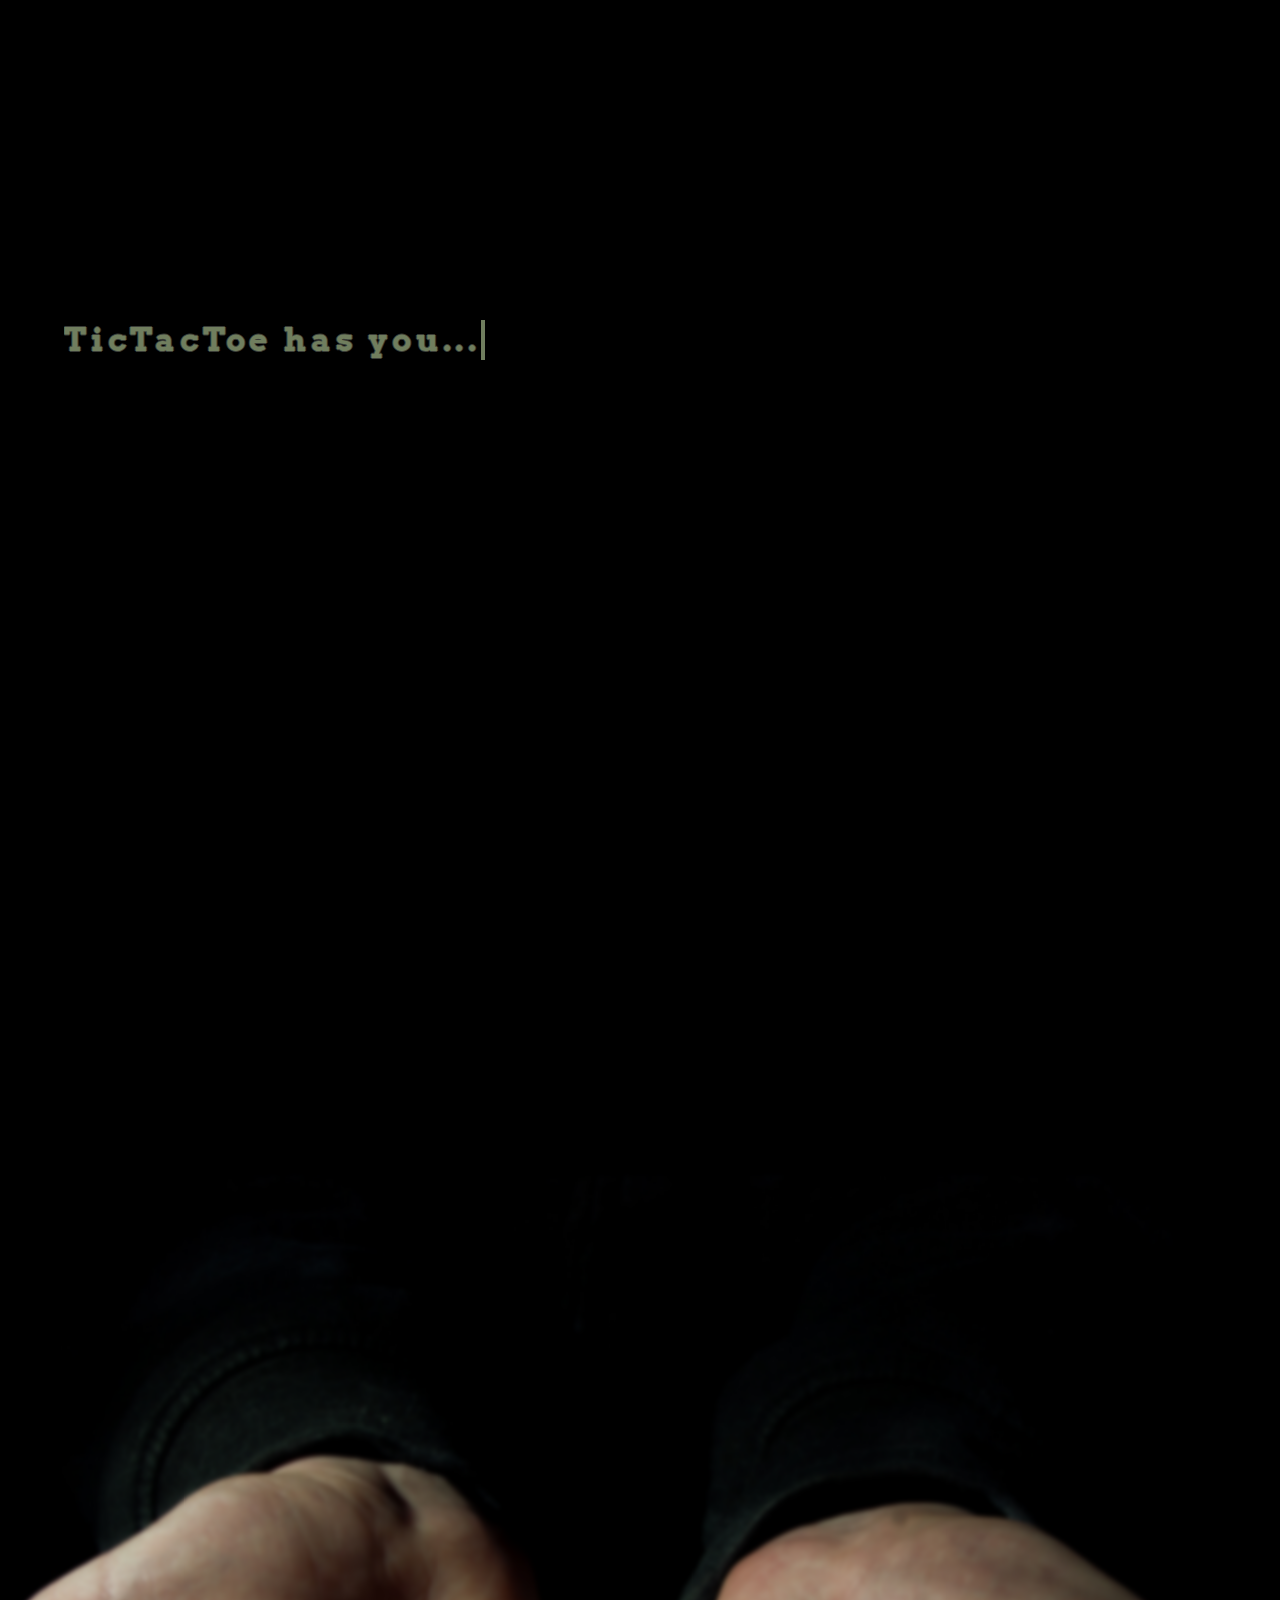
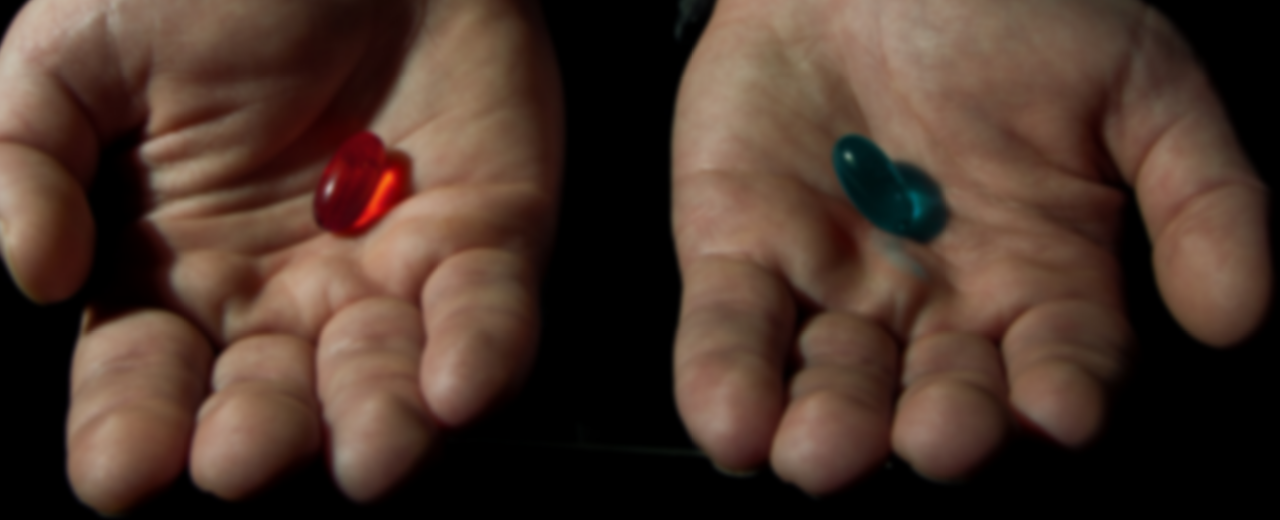
<file: index.html>
<!DOCTYPE html>
<html lang="eng">
    <head>
        <meta charset="UTF-8">
        <link href="https://fonts.googleapis.com/css?family=Arvo" rel="stylesheet">
        <link rel="stylesheet" href="css/style.css">
        <script src="https://ajax.googleapis.com/ajax/libs/jquery/3.2.1/jquery.min.js"></script>
        <script src="js/load.js"></script>
        <script src="js/intro.js"></script>
        <script src="js/game-setup.js"></script>
    </head>
    <body>
        <div class="typewriter-content">
            <div id="intro-welcome" class="typewriter">
                <div>TicTacToe has you...</div>
            </div>
            <div id="intro-player-num" class="typewriter" hidden>
                <div id="alone-container">Are you alone? (Y/N)
                </div>
            </div>
            <div id="intro-name-1" class="typewriter" hidden>
                <div id="intro-name-1-container">
                    Give us your name : 
                </div>
            </div>
            <div id="intro-name-2" class="typewriter" hidden>
                <div id="intro-name-2-container">
                    Your friend's name:
                </div>
            </div>
        </div>
        <div id="side-chooser-container">
            <canvas id="q"></canvas>
            <div class="hands"></div>
            <a href="#" id="red" class="player"></a>
            <a href="#" id="blue" class="player"></a>
        </div>
        <div id="playground-container">
            <table class="playground">
                <tr>
                    <td></td>
                    <td></td>
                    <td></td>
                </tr>
                <tr>
                    <td></td>
                    <td></td>
                    <td></td>
                </tr>
                <tr>
                    <td></td>
                    <td></td>
                    <td></td>
                </tr>        
            </table>
        </div>
        <div class="info-window">
            <p id="info"></p>
            <button id="info-ok">New game!</button>
        </div>
    </body>
</html>
</file>
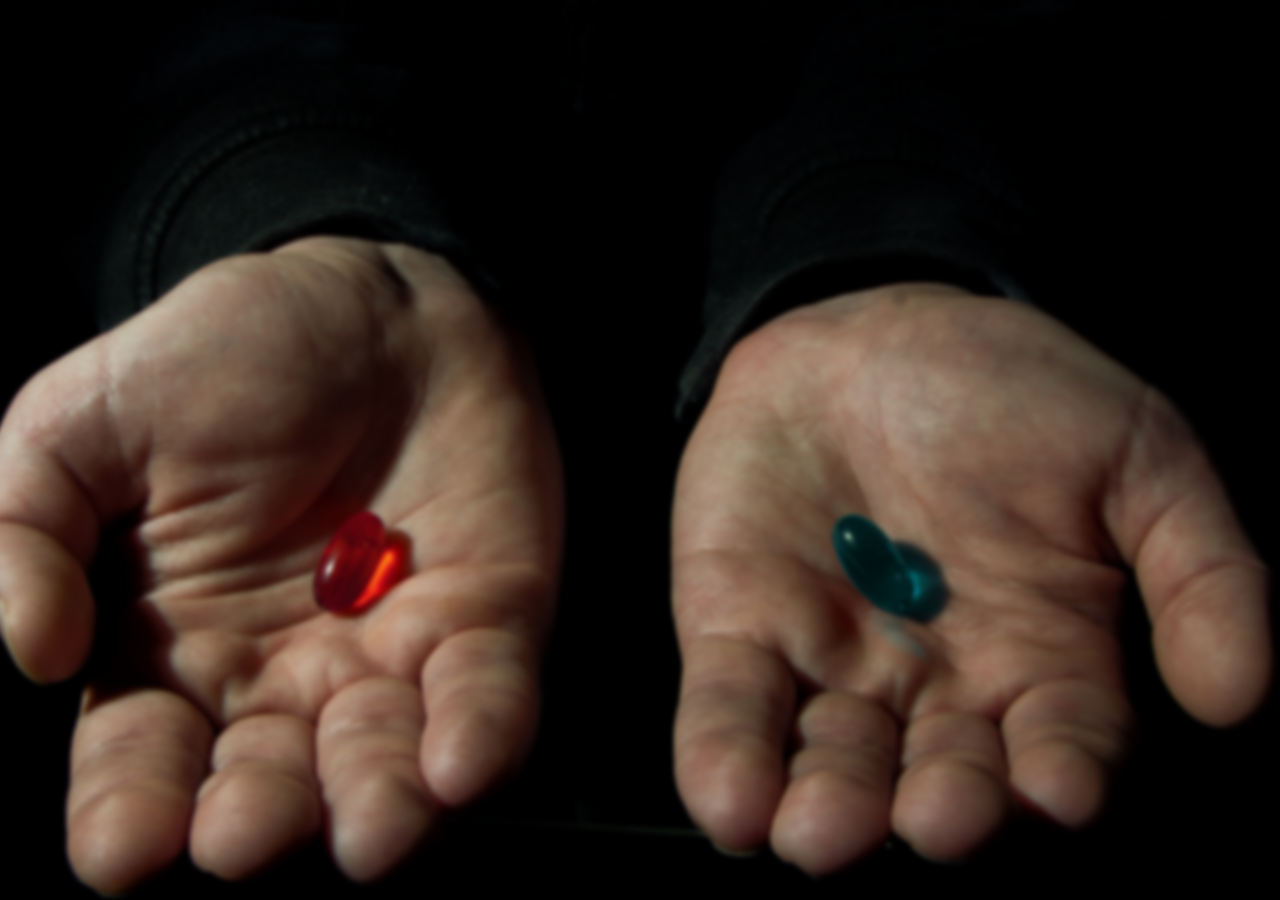
<file: matrix.html>
<!DOCTYPE html>
<html lang="eng">
    <head>
        <meta charset="UTF-8">
        <link href="https://fonts.googleapis.com/css?family=Arvo" rel="stylesheet">
        <link rel="stylesheet" href="css/style.css">
        <script src="https://ajax.googleapis.com/ajax/libs/jquery/3.2.1/jquery.min.js"></script>
        <script src="js/game-setup.js"></script>
        <script src="js/bot.js"></script>
        <script src="js/load.js"></script>
        <script src="js/intro.js"></script>
    </head>
    <body>
       <div id="side-chooser-container">
            <canvas id="q"></canvas>
            <div class="hands"></div>
            <a href="#" id="red" class="player"></a>
            <a href="#" id="blue" class="player"></a>
        </div>
        <div id="playground-container">
            <table class="playground">
                <tr>
                    <td></td>
                    <td></td>
                    <td></td>
                </tr>
                <tr>
                    <td></td>
                    <td></td>
                    <td></td>
                </tr>
                <tr>
                    <td></td>
                    <td></td>
                    <td></td>
                </tr>        
            </table>
        </div>
        <div class="info-window">
            <p id="info"></p>
            <button id="info-ok">New game!</button>
        </div>
    </body>
</html>
</file>
<file: css/style.css>
/***************************
Reset and Base Imports
***************************/
/*! normalize.css v4.1.1 | MIT License | github.com/necolas/normalize.css */
/**
 * 1. Change the default font family in all browsers (opinionated).
 * 2. Prevent adjustments of font size after orientation changes in IE and iOS.
 */
html {
  font-family: sans-serif;
  /* 1 */
  -ms-text-size-adjust: 100%;
  /* 2 */
  -webkit-text-size-adjust: 100%;
  /* 2 */ }

/**
 * Remove the margin in all browsers (opinionated).
 */
body {
  margin: 0; }

/* HTML5 display definitions
   ========================================================================== */
/**
 * Add the correct display in IE 9-.
 * 1. Add the correct display in Edge, IE, and Firefox.
 * 2. Add the correct display in IE.
 */
article,
aside,
details,
figcaption,
figure,
footer,
header,
main,
menu,
nav,
section,
summary {
  /* 1 */
  display: block; }

/**
 * Add the correct display in IE 9-.
 */
audio,
canvas,
progress,
video {
  display: inline-block; }

/**
 * Add the correct display in iOS 4-7.
 */
audio:not([controls]) {
  display: none;
  height: 0; }

/**
 * Add the correct vertical alignment in Chrome, Firefox, and Opera.
 */
progress {
  vertical-align: baseline; }

/**
 * Add the correct display in IE 10-.
 * 1. Add the correct display in IE.
 */
template,
[hidden] {
  display: none; }

/* Links
   ========================================================================== */
/**
 * 1. Remove the gray background on active links in IE 10.
 * 2. Remove gaps in links underline in iOS 8+ and Safari 8+.
 */
a {
  background-color: transparent;
  /* 1 */
  -webkit-text-decoration-skip: objects;
  /* 2 */ }

/**
 * Remove the outline on focused links when they are also active or hovered
 * in all browsers (opinionated).
 */
a:active,
a:hover {
  outline-width: 0; }

/* Text-level semantics
   ========================================================================== */
/**
 * 1. Remove the bottom border in Firefox 39-.
 * 2. Add the correct text decoration in Chrome, Edge, IE, Opera, and Safari.
 */
abbr[title] {
  border-bottom: none;
  /* 1 */
  text-decoration: underline;
  /* 2 */
  text-decoration: underline dotted;
  /* 2 */ }

/**
 * Prevent the duplicate application of `bolder` by the next rule in Safari 6.
 */
b,
strong {
  font-weight: inherit; }

/**
 * Add the correct font weight in Chrome, Edge, and Safari.
 */
b,
strong {
  font-weight: bolder; }

/**
 * Add the correct font style in Android 4.3-.
 */
dfn {
  font-style: italic; }

/**
 * Correct the font size and margin on `h1` elements within `section` and
 * `article` contexts in Chrome, Firefox, and Safari.
 */
h1 {
  font-size: 2em;
  margin: 0.67em 0; }

/**
 * Add the correct background and color in IE 9-.
 */
mark {
  background-color: #ff0;
  color: #000; }

/**
 * Add the correct font size in all browsers.
 */
small {
  font-size: 80%; }

/**
 * Prevent `sub` and `sup` elements from affecting the line height in
 * all browsers.
 */
sub,
sup {
  font-size: 75%;
  line-height: 0;
  position: relative;
  vertical-align: baseline; }

sub {
  bottom: -0.25em; }

sup {
  top: -0.5em; }

/* Embedded content
   ========================================================================== */
/**
 * Remove the border on images inside links in IE 10-.
 */
img {
  border-style: none; }

/**
 * Hide the overflow in IE.
 */
svg:not(:root) {
  overflow: hidden; }

/* Grouping content
   ========================================================================== */
/**
 * 1. Correct the inheritance and scaling of font size in all browsers.
 * 2. Correct the odd `em` font sizing in all browsers.
 */
code,
kbd,
pre,
samp {
  font-family: monospace, monospace;
  /* 1 */
  font-size: 1em;
  /* 2 */ }

/**
 * Add the correct margin in IE 8.
 */
figure {
  margin: 1em 40px; }

/**
 * 1. Add the correct box sizing in Firefox.
 * 2. Show the overflow in Edge and IE.
 */
hr {
  box-sizing: content-box;
  /* 1 */
  height: 0;
  /* 1 */
  overflow: visible;
  /* 2 */ }

/* Forms
   ========================================================================== */
/**
 * 1. Change font properties to `inherit` in all browsers (opinionated).
 * 2. Remove the margin in Firefox and Safari.
 */
button,
input,
select,
textarea {
  font: inherit;
  /* 1 */
  margin: 0;
  /* 2 */ }

/**
 * Restore the font weight unset by the previous rule.
 */
optgroup {
  font-weight: bold; }

/**
 * Show the overflow in IE.
 * 1. Show the overflow in Edge.
 */
button,
input {
  /* 1 */
  overflow: visible; }

/**
 * Remove the inheritance of text transform in Edge, Firefox, and IE.
 * 1. Remove the inheritance of text transform in Firefox.
 */
button,
select {
  /* 1 */
  text-transform: none; }

/**
 * 1. Prevent a WebKit bug where (2) destroys native `audio` and `video`
 *    controls in Android 4.
 * 2. Correct the inability to style clickable types in iOS and Safari.
 */
button,
html [type="button"],
[type="reset"],
[type="submit"] {
  -webkit-appearance: button;
  /* 2 */ }

/**
 * Remove the inner border and padding in Firefox.
 */
button::-moz-focus-inner,
[type="button"]::-moz-focus-inner,
[type="reset"]::-moz-focus-inner,
[type="submit"]::-moz-focus-inner {
  border-style: none;
  padding: 0; }

/**
 * Restore the focus styles unset by the previous rule.
 */
button:-moz-focusring,
[type="button"]:-moz-focusring,
[type="reset"]:-moz-focusring,
[type="submit"]:-moz-focusring {
  outline: 1px dotted ButtonText; }

/**
 * Change the border, margin, and padding in all browsers (opinionated).
 */
fieldset {
  border: 1px solid #c0c0c0;
  margin: 0 2px;
  padding: 0.35em 0.625em 0.75em; }

/**
 * 1. Correct the text wrapping in Edge and IE.
 * 2. Correct the color inheritance from `fieldset` elements in IE.
 * 3. Remove the padding so developers are not caught out when they zero out
 *    `fieldset` elements in all browsers.
 */
legend {
  box-sizing: border-box;
  /* 1 */
  color: inherit;
  /* 2 */
  display: table;
  /* 1 */
  max-width: 100%;
  /* 1 */
  padding: 0;
  /* 3 */
  white-space: normal;
  /* 1 */ }

/**
 * Remove the default vertical scrollbar in IE.
 */
textarea {
  overflow: auto; }

/**
 * 1. Add the correct box sizing in IE 10-.
 * 2. Remove the padding in IE 10-.
 */
[type="checkbox"],
[type="radio"] {
  box-sizing: border-box;
  /* 1 */
  padding: 0;
  /* 2 */ }

/**
 * Correct the cursor style of increment and decrement buttons in Chrome.
 */
[type="number"]::-webkit-inner-spin-button,
[type="number"]::-webkit-outer-spin-button {
  height: auto; }

/**
 * 1. Correct the odd appearance in Chrome and Safari.
 * 2. Correct the outline style in Safari.
 */
[type="search"] {
  -webkit-appearance: textfield;
  /* 1 */
  outline-offset: -2px;
  /* 2 */ }

/**
 * Remove the inner padding and cancel buttons in Chrome and Safari on OS X.
 */
[type="search"]::-webkit-search-cancel-button,
[type="search"]::-webkit-search-decoration {
  -webkit-appearance: none; }

/**
 * Correct the text style of placeholders in Chrome, Edge, and Safari.
 */
::-webkit-input-placeholder {
  color: inherit;
  opacity: 0.54; }

/**
 * 1. Correct the inability to style clickable types in iOS and Safari.
 * 2. Change font properties to `inherit` in Safari.
 */
::-webkit-file-upload-button {
  -webkit-appearance: button;
  /* 1 */
  font: inherit;
  /* 2 */ }

/*
@mixin circle($width) {
  width: $width;
  height: $width;
  border-radius: $width/2;
}
@mixin flexbox-display {
  display: -webkit-box;
  display: -moz-box;
  display: -ms-flexbox;
  display: -webkit-flex;
  display: flex;
}
@mixin flex($values) {
  -webkit-box-flex: $values;
  -moz-box-flex:  $values;
  -webkit-flex:  $values;
  -ms-flex:  $values;
  flex:  $values;
}
*/
/*
$mq-1: 48em !default; // 768px / 16px = 48em 
$mq-2: 62em !default;

/* Extra Small Only 
@mixin extra-small-only {
    @media only screen and (max-width : $mq-1 - 0.0625) {
        
    }
}

/* Small Devices, Tablets 
@mixin small-and-above {
    @media only screen and (min-width : $mq-1) {
        
    }
}

@mixin medium-and-above {
    @media only screen and (min-width : $mq-2) {
       
    }
}
*/
/***************************
****************************
Reset
****************************
***************************/
/* Change all elements to use border-box */
/***************************
****************************
Base Styles
****************************
***************************/
html {
  font-family: "Arvo", serif;
  color: #707e5e;
  font-size: 16px;
  height: 100%; }

body {
  background-color: black;
  height: 100%; }

/***************************
Intro modul
***************************/
/***************************
****************************
Intro text's Styles
****************************
***************************/
.typewriter-content {
  height: 100%; }

.typewriter {
  color: #707e5e;
  font-family: "Arvo", serif;
  font-weight: bold;
  font-size: 2em;
  text-shadow: -1px 0 #3a3d37, 0 1px #3a3d37, 1px 0 #3a3d37, 0 -1px #3a3d37;
  overflow: hidden;
  /* Ensures the content is not revealed until the animation */
  border-right: 0.15em solid #707e5e;
  /* The typwriter cursor */
  white-space: nowrap;
  /* Keeps the content on a single line */
  margin: 10em 0 0 2em;
  /* Gives that scrolling effect as the typing happens */
  letter-spacing: .15em;
  /* Adjust as needed */
  animation: typing 3.5s steps(20, end), blink-caret 0.6s step-end infinite;
  width: fit-content; }

/* The typing effect */
@keyframes typing {
  from {
    width: 0; }
  to {
    width: 35%; } }

/* The typewriter cursor effect */
@keyframes blink-caret {
  from, to {
    border-color: transparent; }
  50% {
    border-color: white; } }

.typewriter-content input,
.typewriter-content input:focus,
.typewriter-content input:hover,
.typewriter-content input:checked {
  background-color: transparent;
  border: none;
  color: transparent;
  text-shadow: 0 0 0 white;
  text-transform: uppercase;
  text-align: right;
  max-width: 1em;
  padding-right: 0.3em;
  outline: 0; }

#name-1,
#name-1:focus,
#name-1:hover,
#name-1:checked,
#name-2,
#name-2:focus,
#name-2:hover,
#name-2:checked {
  max-width: 5em; }

#side-chooser-container {
  position: fixed;
  height: 100%;
  width: 100%; }

#q {
  position: fixed;
  height: 100%;
  width: 100%;
  opacity: 0.6; }

.player-chooser {
  position: fixed;
  top: 35%;
  width: 1.5em;
  height: 6em;
  opacity: 0.5;
  border: 1px solid black;
  border-radius: 6em;
  padding: 1em; }

#button-red {
  transform: rotate(45deg);
  right: 25%;
  opacity: 1;
  animation: example-red 5000s infinite;
  -webkit-animation: example-red 10s 1;
  background-color: #8a2d2d;
  /* 
    -webkit-animation-name: example-red;
    -webkit-animation-duration: 4s */ }

#button-blue {
  background-color: #49499b;
  transform: rotate(125deg);
  left: 25%; }

@keyframes example-red {
  0% {
    opacity: 0; }
  100% {
    opacity: 1; } }

@keyframes example-blue {
  0% {
    opacity: 0; }
  100% {
    opacity: 1; } }

.hands {
  position: fixed;
  height: 100vh;
  width: 100%;
  background: url("../img/hands.jpg") no-repeat center center fixed;
  background-size: cover;
  z-index: -2;
  filter: blur(2px);
  transform: scale(1.1); }

#side-chooser-container a {
  display: block;
  position: fixed;
  background-color: transparent;
  height: 100vh;
  width: 50%; }

#side-chooser-container #red {
  left: 0; }

#side-chooser-container #blue {
  right: 0;
  background-color: transparent; }

.playground {
  display: flex;
  height: 100vh;
  justify-content: center;
  align-items: center; }
  .playground tr {
    display: flex; }
    .playground tr td {
      display: flex;
      justify-content: center;
      align-items: center;
      width: 100px;
      height: 100px;
      border: 1px solid #707e5e;
      cursor: pointer; }
      .playground tr td.red {
        background-color: firebrick; }
      .playground tr td.blue {
        background-color: cadetblue; }

.info-window {
  display: none;
  position: fixed;
  left: 0;
  top: 0;
  right: 0;
  bottom: 0;
  background-color: rgba(0, 0, 0, 0.5); }
  .info-window .info {
    color: white;
    font-size: 2em;
    background-color: red; }
</file>
